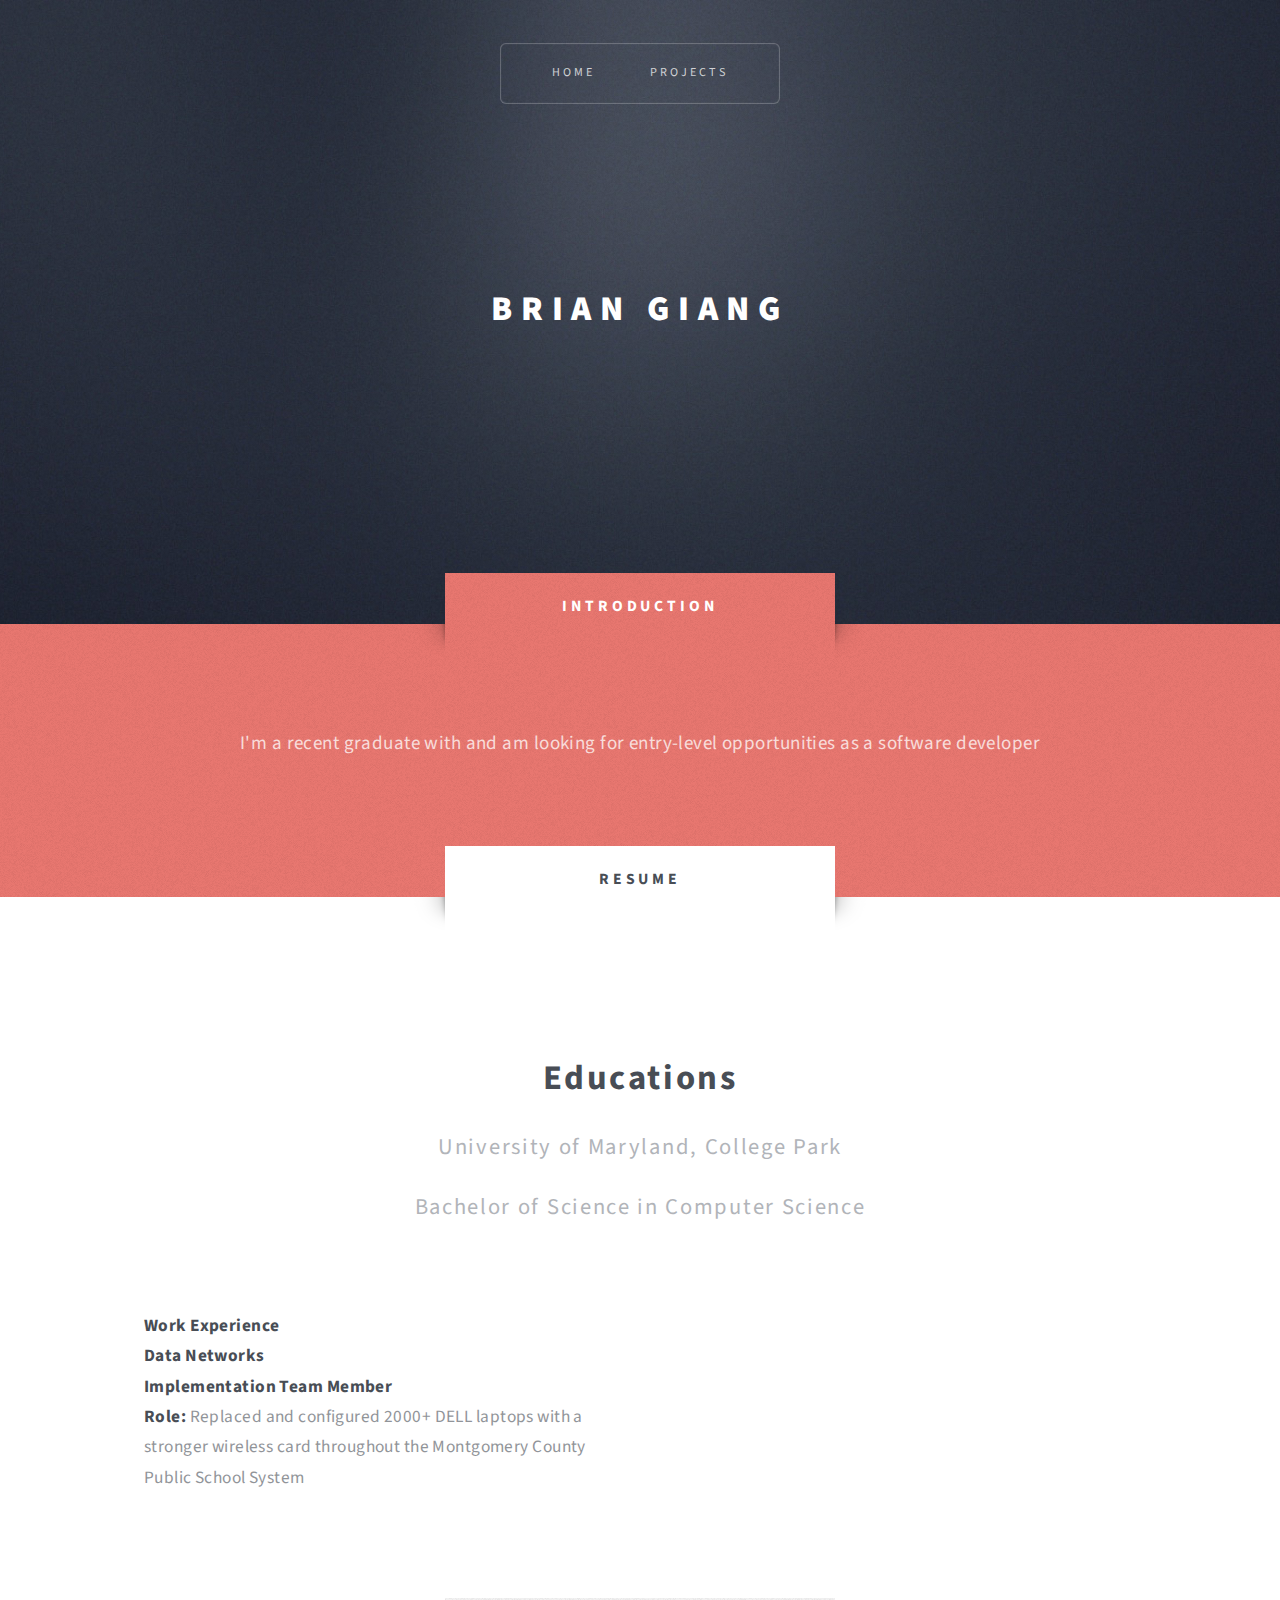
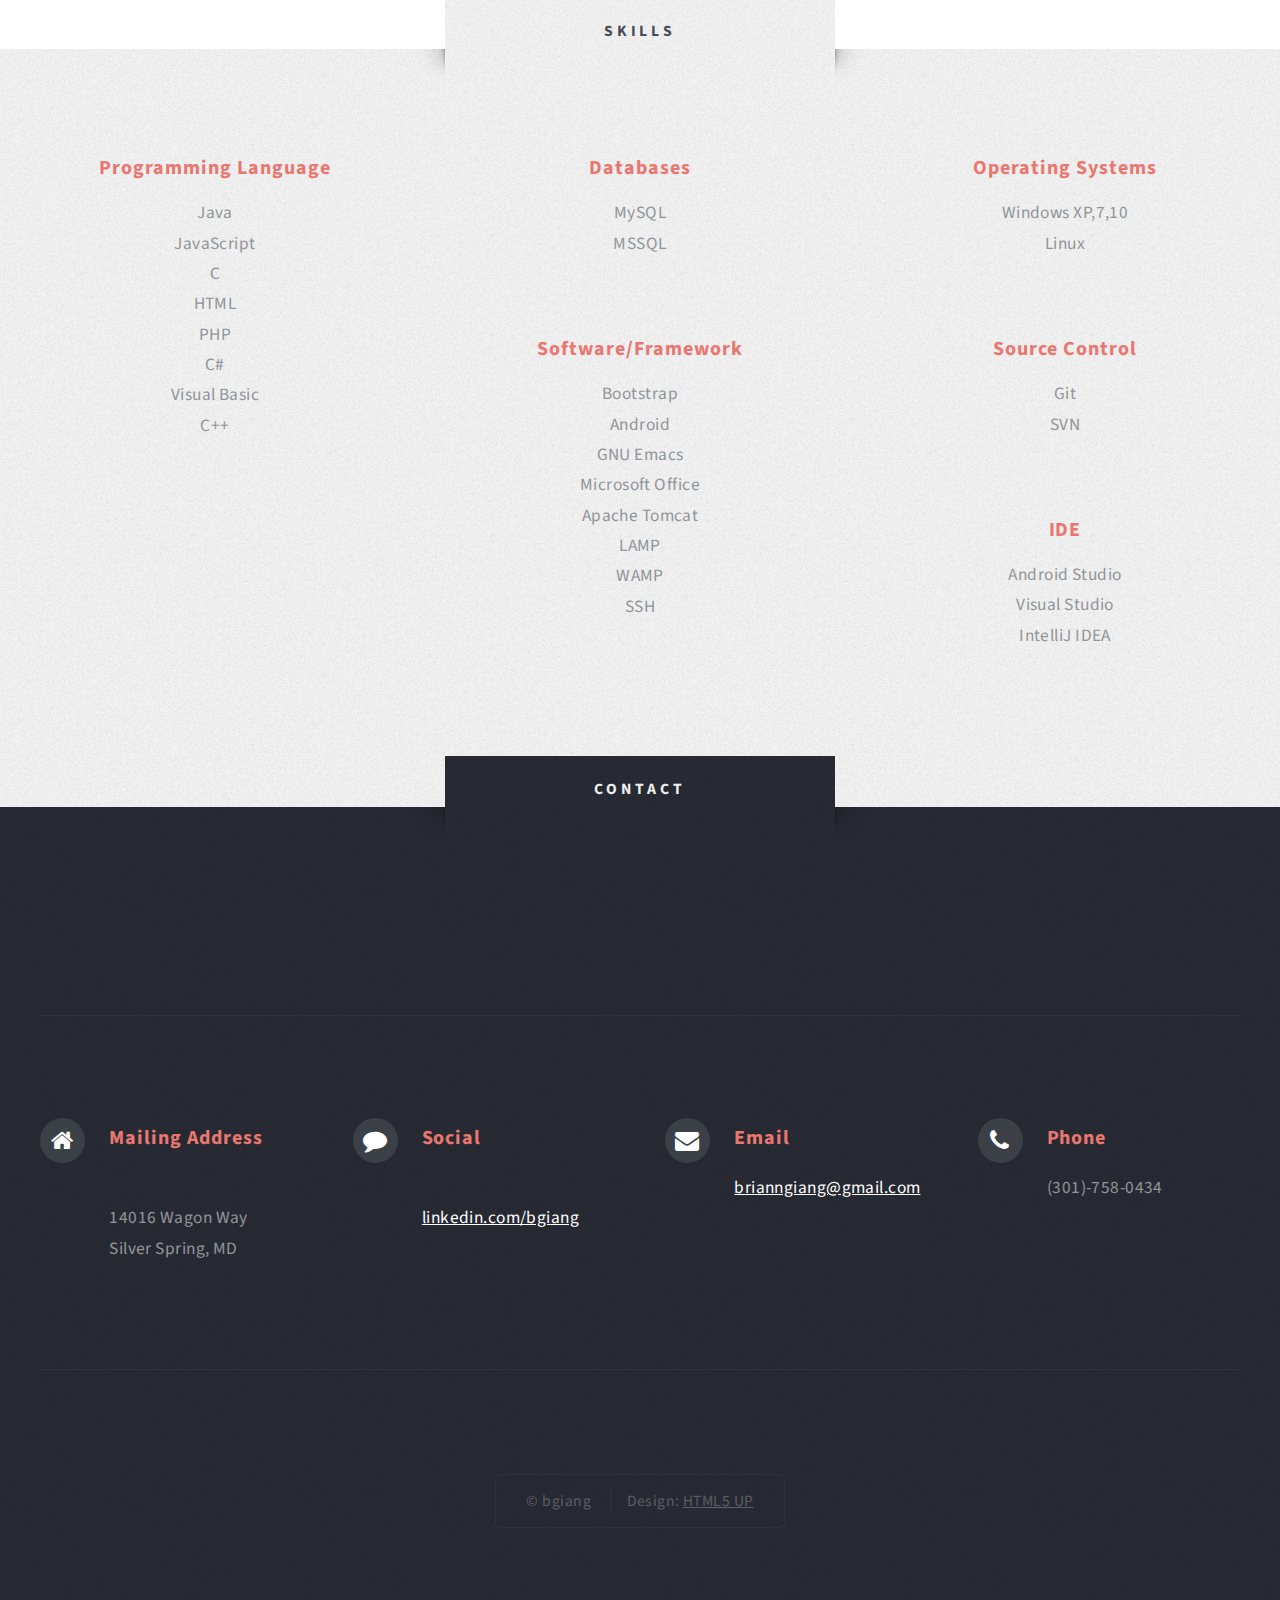
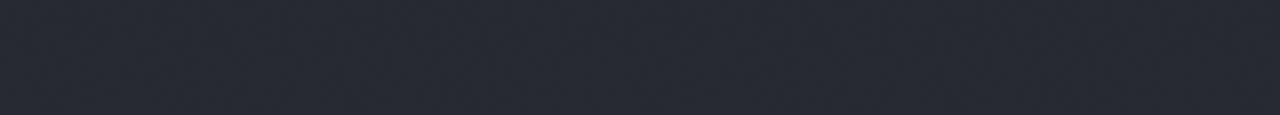
<file: index.html>
<!DOCTYPE HTML>
<html>

<head>

    <title>Brian Giang</title>
    <meta charset="utf-8" />
    <meta name="viewport" content="width=device-width, initial-scale=1" />
    <!--[if lte IE 8]><script src="assets/js/ie/html5shiv.js"></script><![endif]-->
    <link rel="stylesheet" href="assets/css/main.css" />
    <!--[if lte IE 8]><link rel="stylesheet" href="assets/css/ie8.css" /><![endif]-->

  
    <title>Brian Giang</title>

</head>

<body class="homepage">
    <div id="page-wrapper">
        <!-- Header -->
        <div id="header-wrapper" class="wrapper">
            <div id="header">

                <!-- Logo -->
                <div id="logo">
                    <h1><a href="index.html">Brian Giang</a></h1>
                </div>

                <!-- Nav -->
                <nav id="nav">
                    <ul>
                        <li class="current"><a href="index.html">Home</a></li>
                        <li>
                            <a href="#">Projects</a>
                            <ul>
                                <li><a href="#">TA Office System</a>
                                    <ul>
                                        <li><a href="https://github.com/bgiang/TAOffice">Repo</a></li>
                                        <li><a href="http://www.screencast.com/t/ZpV33Qxm7b">Demo Video</a></li>
                                    </ul>
                                </li>
                                <li><a href="https://github.com/bgiang/PuzzleJigSaw">PhotoJigSaw</a></li>
                                <li><a href="https://github.com/bgiang/MetroMap">MetroMap</a></li>
                                <li><a href="https://github.com/bgiang/MediaMusicPlayer">MediaPlayer</a></li>

                            </ul>
                        </li>
                    </ul>
                    </li>
                    </ul>
                </nav>

            </div>
        </div>
        <!-- Intro -->
        <div id="intro-wrapper" class="wrapper style1">
            <div class="title">Introduction</div>
            <section id="intro" class="container">

                <p class="style3">I'm a recent graduate with and am looking for entry-level opportunities as a software developer</p>
            </section>
        </div>

        <!-- Main -->
        <div class="wrapper style2">
            <div class="title">Resume</div>
            <div id="main" class="container">


                <!-- Features -->
                <section id="features">
                    <header class="style1">
                        <h2>Educations</h2>
                        <p>University of Maryland, College Park</p>
                        <p>Bachelor of Science in Computer Science</p>
                    </header>
                    <div class="highlights">
                        <div class="row">
                            <div class="6u 12u(mobile)">
                                <section>
                                    <h3>Work Experience</h3>
                                    <p><strong>Data Networks</strong>
                                        <br><strong>Implementation Team Member</strong>
                                        <br><strong>Role:</strong> Replaced and configured 2000+ DELL laptops with a stronger wireless card throughout the Montgomery County Public School System</p>

                                </section>
                            </div>
                            <div class="6u 12u(mobile)">

                            </div>

                        </div>
                    </div>

                </section>


            </div>

        </div>
        <!-- Highlights -->
        <div class="wrapper style3">
            <div class="title">Skills</div>
            <div id="highlights" class="container">
                <div class="row 150%">
                    <div class="4u 12u(mobile)">
                        <section class="highlight">

                            <h3><a href="#">Programming Language</a></h3>
                            <ul>
                                <li>Java</li>
                                <li>JavaScript</li>
                                <li>C</li>
                                <li>HTML</li>
                                <li>PHP</li>
                                <li>C#</li>
                                <li>Visual Basic</li>
                                <li>C++</li>
                            </ul>
                        </section>
                    </div>
                    <div class="4u 12u(mobile)">
                        <section class="highlight">

                            <h3><a href="#">Databases</a></h3>
                            <ul>
                                <li>MySQL</li>
                                <li>MSSQL</li>
                            </ul>

                        </section>
                    </div>
                    <div class="4u 12u(mobile)">
                        <section class="highlight">

                            <h3><a href="#">Operating Systems</a></h3>
                            <ul>
                                <li>Windows XP,7,10</li>
                                <li>Linux</li>
                            </ul>


                        </section>
                    </div>
                    <div class="4u 12u(mobile)">
                        <section class="highlight">

                            <h3><a href="#">Software/Framework</a></h3>
                            <ul>
                                <li>Bootstrap</li>
                                <li>Android</li>
                                <li>GNU Emacs</li>
                                <li>Microsoft Office</li>
                                <li>Apache Tomcat</li>
                                <li>LAMP</li>
                                <li>WAMP</li>
                                <li>SSH</li>
                            </ul>


                        </section>
                    </div>
                    <div class="4u 12u(mobile)">
                        <section class="highlight">

                            <h3><a href="#">Source Control</a></h3>
                            <ul>
                                <li>Git</li>
                                <li>SVN</li>
                            </ul>


                        </section>
                    </div>
                    <div class="4u 12u(mobile)">
                        <section class="highlight">

                            <h3><a href="#">IDE</a></h3>
                            <ul>
                                <li>Android Studio</li>
                                <li>Visual Studio</li>
                                <li>IntelliJ IDEA</li>

                            </ul>


                        </section>
                    </div>

                </div>
            </div>
        </div>
        <!-- Footer -->
        <div id="footer-wrapper" class="wrapper">
            <div class="title">Contact</div>
            <div id="footer" class="container">

                <hr />
                <div class="row 150%">

                    <div class="12u 12u(mobile)">

                        <!-- Contact -->
                        <section class="feature-list small">
                            <div class="row">
                                <div class="3u 12u(mobile)">
                                    <section>
                                        <h3 class="icon fa-home">Mailing Address</h3>
                                        <p>

                                            <br /> 14016 Wagon Way
                                            <br /> Silver Spring, MD
                                        </p>
                                    </section>
                                </div>
                                <div class="3u 12u(mobile)">
                                    <section>
                                        <h3 class="icon fa-comment">Social</h3>
                                        <p>

                                            <br />
                                            <a href="https://www.linkedin.com/in/brian-giang-1b00aa91">linkedin.com/bgiang</a>
                                            <br />

                                        </p>
                                    </section>
                                </div>

                                <div class="3u 12u(mobile)">
                                    <section>
                                        <h3 class="icon fa-envelope">Email</h3>
                                        <p>
                                            <a href="#">brianngiang@gmail.com</a>
                                        </p>
                                    </section>
                                </div>
                                <div class="3u 12u(mobile)">
                                    <section>
                                        <h3 class="icon fa-phone">Phone</h3>
                                        <p>
                                            (301)-758-0434
                                        </p>
                                    </section>
                                </div>
                            </div>
                        </section>

                    </div>
                </div>
                <hr />
            </div>
            <div id="copyright">
                <ul>
                    <li>&copy; bgiang</li>
                    <li>Design: <a href="http://html5up.net">HTML5 UP</a></li>
                </ul>
            </div>
        </div>
    </div>
    <script src="assets/js/jquery.min.js"></script>
    <script src="assets/js/jquery.dropotron.min.js"></script>
    <script src="assets/js/skel.min.js"></script>
    <script src="assets/js/skel-viewport.min.js"></script>
    <script src="assets/js/util.js"></script>
    <!--[if lte IE 8]><script src="assets/js/ie/respond.min.js"></script><![endif]-->
    <script src="assets/js/main.js"></script>
</body>

</html>
</file>
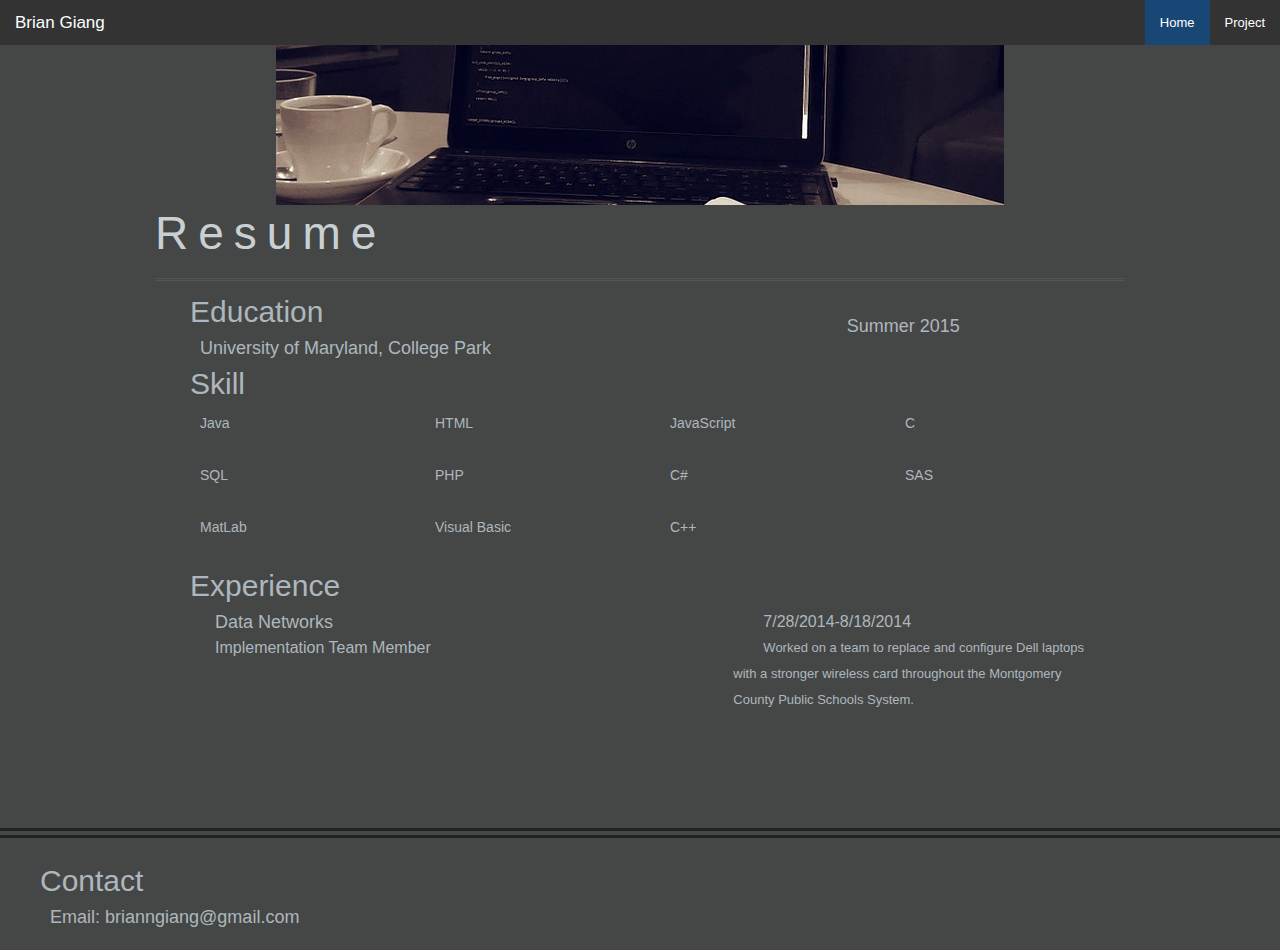
<file: index2.html>
<!DOCTYPE html PUBLIC "-//W3C//DTD HTML 4.01 Transitional//EN" "http://www.w3.org/TR/html4/loose.dtd">
<html>

<head>
    <meta http-equiv="Content-Type" content="text/html; charset=ISO-8859-1">
    <link rel="stylesheet" href="css/foundation.css">
    <link rel="stylesheet" href="css/normalize.css">
    <!-- This is how you would link your custom stylesheet -->
    <script src="js/vendor/modernizr.js"></script>
    <link rel="stylesheet" href="css/portfolio.css">

    <title>Insert title here</title>
</head>

<body>

    <nav class="top-bar" data-topbar role="navigation">
        <ul class="title-area">
            <li class="name">
                <h1><a href="#">Brian Giang</a></h1>
            </li>

        </ul>
        <section class="top-bar-section">
            <ul class="right">
                <li class="active"><a href="#">Home</a></li>
                <li><a href="port.html">Project</a></li>
            </ul>

        </section>
    </nav>
    <div id="header">
        <img src="img/BannerHeader.png" class="header">
    </div>
    <div id="content">

        <div class="row">
            <div class="large-12 columns">
                <h2>Resume</h2>
            </div>
        </div>

        <div class="row">
            <div class="large-12 columns">
                <div class="large-8 columns">
                    <h3>Education</h3>
                    <h4>University of Maryland, College Park</h4>
                </div>
                <div class="large-4 columns">
                    <br>
                    <h4>Summer 2015</h4>
                </div>
                <div class="large-12 columns">
                    <h3>Skill</h3>
                    <ul id="skill" class="small-block-grid-4">
                        <li>Java</li>
                        <li>HTML</li>
                        <li>JavaScript</li>
                        <li>C</li>
                        <li>SQL</li>
                        <li>PHP</li>
                        <li>C#</li>
                        <li>SAS</li>
                        <li>MatLab</li>
                        <li>Visual Basic</li>
                        <li>C++</li>

                    </ul>
                </div>
                <div class="large-12 columns">
                    <h3>Experience</h3>
                    <div class="large-7 columns">
                        <h4>Data Networks</h4>
                        <h5>Implementation Team Member</h5>
                    </div>
                    <div class="large-5 columns">
                        <h5>7/28/2014-8/18/2014</h5>
                        <p>Worked on a team to replace and configure Dell laptops with a
stronger wireless card throughout the Montgomery County Public
Schools System.</p>
                    </div>
                </div>
            </div>
        </div>
        

        <div id="footer">

            <h3>
            Contact
            </h3>
            <h4>Email: brianngiang@gmail.com</h4>

        </div>
    </div>
    <script src="js/vendor/jquery.js"></script>
    <script src="js/foundation.min.js"></script>
    <script src="js/index.js"></script>
    <script>
        $(document).foundation();
    </script>
</body>

</html>
</file>
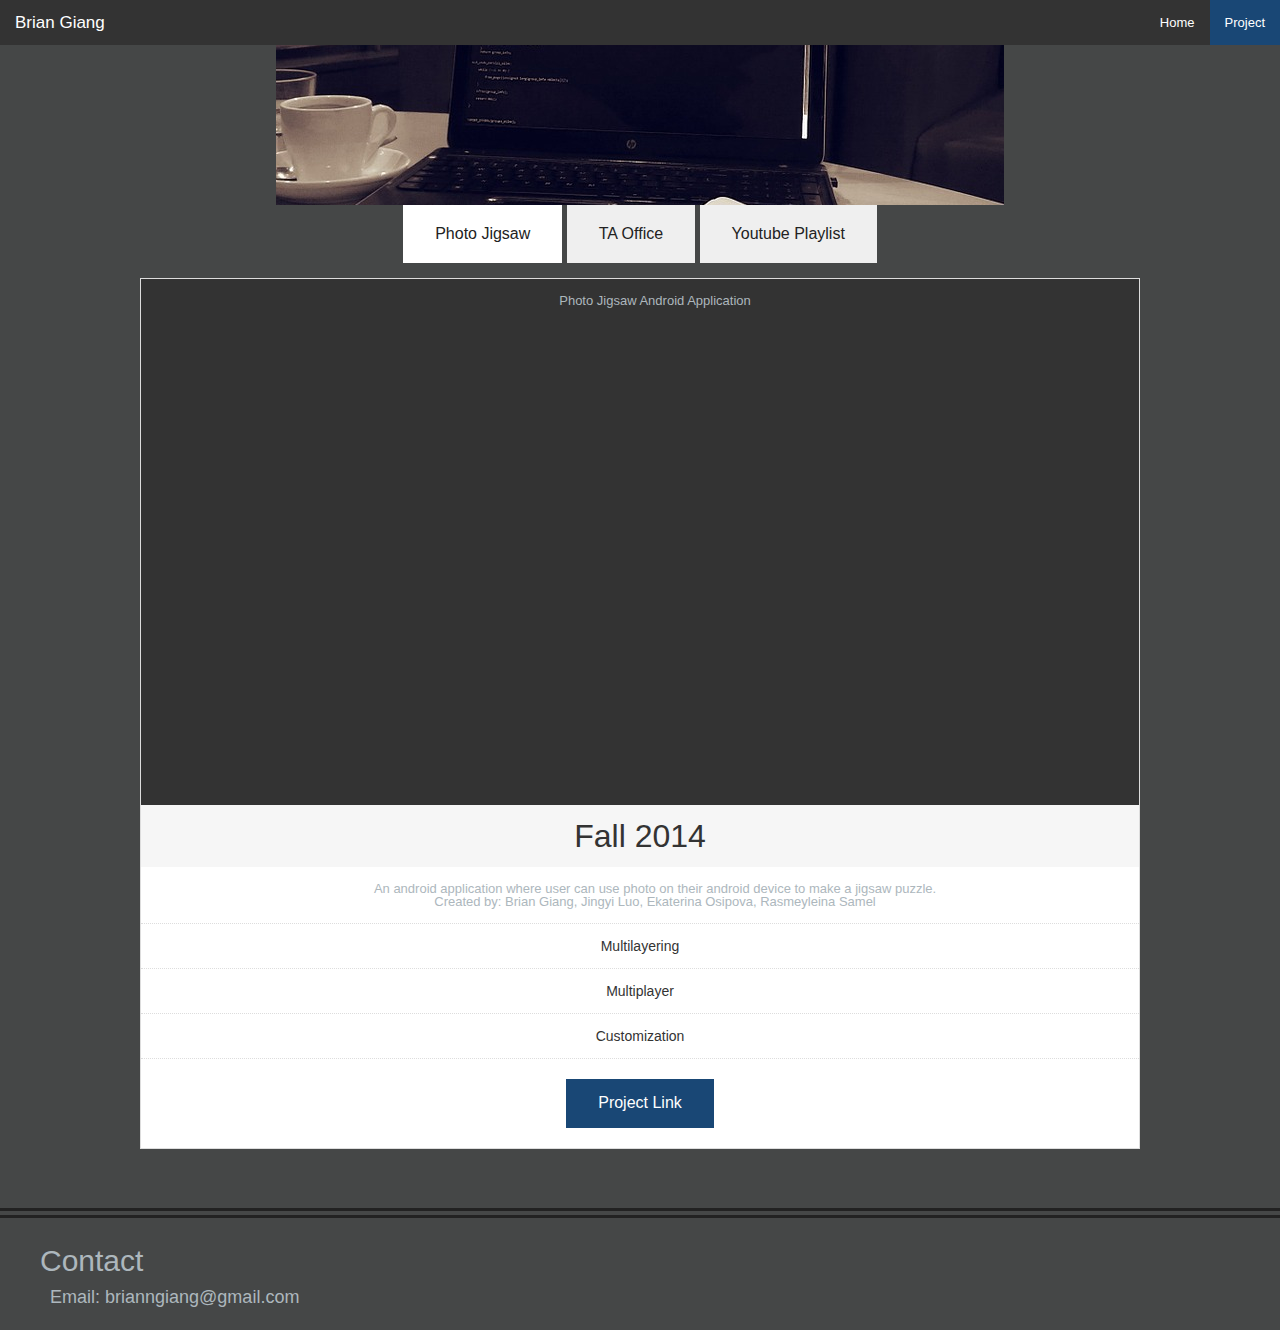
<file: port.html>
<!DOCTYPE html>
<html lang="en">

<head>
    <!-- Required meta tags always come first -->
    <meta charset="utf-8">
    <link rel="stylesheet" href="css/foundation.css">
    <link rel="stylesheet" href="css/normalize.css">
    <!-- This is how you would link your custom stylesheet -->
    <link rel="stylesheet" href="css/portfolio.css">
    <script src="js/vendor/modernizr.js"></script>
    <title>Project Showcase</title>
</head>

<body>
    <nav class="top-bar" data-topbar role="navigation">
        <ul class="title-area">
            <li class="name">
                <h1><a href="#">Brian Giang</a></h1>
            </li>

        </ul>
        <section class="top-bar-section">
            <ul class="right">
                <li><a href="index.html">Home</a></li>
                <li class="active"><a href="port.html">Project</a></li>
            </ul>

        </section>
    </nav>
    <div id="header">
        <img src="img/BannerHeader.png" class="header">
    </div>
    
    <div id="content">
        <ul class="tabs" data-tab>
            <li class="tab-title active"><a href="#project1">Photo Jigsaw</a></li>
            <li class="tab-title"><a href="#project2">TA Office</a></li>
            <li class="tab-title"><a href="#project3">Youtube Playlist</a></li>
        </ul>

        <div class="tabs-content">
            <div class="content active" id="project1">
                <div class="row">
                    <ul class="pricing-table">
                        <li class="title">
                            <p>Photo Jigsaw Android Application</p>
                            <iframe width="720" height="480" src="//www.youtube.com/embed/W767DMvigHk" frameborder="0" allowfullscreen></iframe>
                        </li>
                        <li class="price">Fall 2014</li>
                        <li class="description">
                            <p>An android application where user can use photo on their android device to make a jigsaw puzzle.</p>
                            <p>
                                Created by: Brian Giang, Jingyi Luo, Ekaterina Osipova, Rasmeyleina Samel
                            </p>
                        </li>
                        <li class="bullet-item">
                            Multilayering
                        </li>
                        <li class="bullet-item">
                            Multiplayer
                        </li>
                        <li class="bullet-item">
                            Customization
                        </li>
                        <li class="cta-button"><a class="button" href="https://github.com/bgiang/PuzzleJigSaw">Project Link</a></li>
                    </ul>
                </div>
            </div>
            <div class="content" id="project2">
                <div class="row">

                    <ul class="pricing-table">
                        <li class="title">
                            <p>TA Office Hour Web Application</p>
                            <!-- copy and paste. Modify height and width if desired. -->
                            <object id="scPlayer" width="720" height="707" type="application/x-shockwave-flash" data="http://content.screencast.com/users/bgiang125/folders/Default/media/58839298-d299-440d-843d-867959c44146/bootstrap.swf">
                                <param name="movie" value="http://content.screencast.com/users/bgiang125/folders/Default/media/58839298-d299-440d-843d-867959c44146/bootstrap.swf" />
                                <param name="quality" value="high" />
                                <param name="bgcolor" value="#FFFFFF" />
                                <param name="flashVars" value="thumb=http://content.screencast.com/users/bgiang125/folders/Default/media/58839298-d299-440d-843d-867959c44146/FirstFrame.jpg&containerwidth=944&containerheight=927&content=http://content.screencast.com/users/bgiang125/folders/Default/media/58839298-d299-440d-843d-867959c44146/TAOfficeDemoSystem.swf&blurover=false" />
                                <param name="allowFullScreen" value="true" />
                                <param name="scale" value="showall" />
                                <param name="allowScriptAccess" value="always" />
                                <param name="base" value="http://content.screencast.com/users/bgiang125/folders/Default/media/58839298-d299-440d-843d-867959c44146/" /> Unable to display content. Adobe Flash is required.
                            </object>
                        </li>
                        <li class="price">Summer 2015</li>
                        <li class="description">
                            <p>A simple web application that allow student and teaching assistant to communicate with each other through a message board and keeping track of TA office hours
                            </p>
                            <p>
                                Created by: Brian Giang, Luping Zhou,Yali Li
                            </p>
                        </li>
                        <li class="bullet-item">
                            Registration
                        </li>
                        <li class="bullet-item">
                            TA Scheduling
                        </li>
                        <li class="bullet-item">
                            Message Board
                        </li>
                        <li class="bullet-item">
                            TA Search
                        </li>
                        <li class="cta-button"><a class="button" href="https://github.com/bgiang/TAOffice">Project Link</a></li>
                    </ul>
                </div>
            </div>
            <div class="content" id="project3">
                <div class="row">
                    <ul class="pricing-table">
                        <li class="title">
                            Youtube Playlist
                        </li>
                        <li class="price">
                            Summer 2015
                        </li>
                        <li class="description">
                            A simple youtube playlist where user can add youtube link ad remove link to create their own playlist without logging in. It use the Youtube API to fetch video information in order to create the playlist.</li>
                        <li class="cta-button"><a class="button" href="youtube.html">Project Link</a></li>
                    </ul>
                </div>
            </div>

        </div>

        <div id="footer">

            <h3>
            Contact
            </h3>
            <h4>Email: brianngiang@gmail.com</h4>

        </div>
    </div>

    <script src="js/vendor/jquery.js"></script>
    <script src="js/foundation.min.js"></script>
    <script src="js/index.js"></script>
    <script>
        $(document).foundation();
    </script>
</body>

</html>
</file>
<file: assets/css/ie8.css>
/*
	Escape Velocity by HTML5 UP
	html5up.net | @n33co
	Free for personal and commercial use under the CCA 3.0 license (html5up.net/license)
*/

/* Basic */

	form input[type="text"],
	form input[type="email"],
	form input[type="password"],
	form select,
	form textarea {
		position: relative;
		-ms-behavior: url("assets/js/ie/PIE.htc");
	}

	input[type="button"],
	input[type="submit"],
	input[type="reset"] {
		position: relative;
		-ms-behavior: url("assets/js/ie/PIE.htc");
	}

	.button,
	#intro > .style2,
	#copyright ul,
	#nav > ul,
	.dropotron {
		position: relative;
		-ms-behavior: url("assets/js/ie/PIE.htc");
	}

/* Section/Article */

	section > .last-child,
	article > .last-child,
	section.last-child,
	article.last-child {
		margin-bottom: 0;
	}

/* Wrappers */

	.wrapper .title:before, .wrapper .title:after {
		display: none;
	}

	#header-wrapper {
		-ms-behavior: url("assets/js/ie/backgroundsize.min.htc");
	}

/* Copyright */

	#copyright {
		margin: 0;
	}
</file>
<file: css/portfolio.css>
ul.tabs {
    text-align: center;
}

ul.tabs li {
    float: none !important;
    display: inline-block;
}

.fullWidth {
    width: 100%;
    margin-left: auto;
    margin-right: auto;
    max-width: initial;
}

img.header {
    display: block;
    margin-left: auto;
    margin-right: auto;
}

#skill{
     color: #adb7bd;
    font-family: 'Helvetica', Arial, sans-serif;
    font-size: 14px;
    line-height: 32px;
    text-indent: 20px;
    margin: 0;
}

#header {
    background-color: #454747;
}

#content{
      background-color: #454747;

}

body {
    height: auto;
}

h2 {
    color: #c9d0d4;
    font-family: 'Helvetica', sans-serif;
    font-size: 46px;
    font-weight: 100;
    line-height: 50px;
    letter-spacing: 10px;
    padding: 0 0 20px;
    border-bottom: double #555;
}

h3 {
    color: #adb7bd;
    font-family: 'Helvetica', Arial, sans-serif;
    font-size: 30px;
    line-height: 26px;
    text-indent: 10px;
    padding: 10px;
    margin: 0;
}

h4 {
    color: #adb7bd;
    font-family: 'Helvetica', Arial, sans-serif;
    font-size: 18px;
    line-height: 26px;
    text-indent: 30px;
    margin: 0;
}

h5 {
    color: #adb7bd;
    font-family: 'Lucida Sans', Arial, sans-serif;
    font-size: 16px;
    line-height: 26px;
    text-indent: 30px;
    margin: 0;
}


p {
    color: #adb7bd;
    font-family: 'Lucida Sans', Arial, sans-serif;
    font-size: 13px;
    line-height: 26px;
    text-indent: 30px;
    margin: 0;
}

#footer {
    border-top: double;
    border-width: 10px;
    
    
    padding: 20px;
}
</file>
<file: assets/css/main.css>
@import url("http://fonts.googleapis.com/css?family=Source+Sans+Pro:400,400italic,700,900");
@import url("font-awesome.min.css");

/*
	Escape Velocity by HTML5 UP
	html5up.net | @n33co
	Free for personal and commercial use under the CCA 3.0 license (html5up.net/license)
*/

/* Reset */

	html, body, div, span, applet, object, iframe, h1, h2, h3, h4, h5, h6, p, blockquote, pre, a, abbr, acronym, address, big, cite, code, del, dfn, em, img, ins, kbd, q, s, samp, small, strike, strong, sub, sup, tt, var, b, u, i, center, dl, dt, dd, ol, ul, li, fieldset, form, label, legend, table, caption, tbody, tfoot, thead, tr, th, td, article, aside, canvas, details, embed, figure, figcaption, footer, header, hgroup, menu, nav, output, ruby, section, summary, time, mark, audio, video {
		margin: 0;
		padding: 0;
		border: 0;
		font-size: 100%;
		font: inherit;
		vertical-align: baseline;
	}

	article, aside, details, figcaption, figure, footer, header, hgroup, menu, nav, section {
		display: block;
	}

	body {
		line-height: 1;
	}

	ol, ul {
		list-style: none;
	}

	blockquote, q {
		quotes: none;
	}

	blockquote:before, blockquote:after, q:before, q:after {
		content: '';
		content: none;
	}

	table {
		border-collapse: collapse;
		border-spacing: 0;
	}

	body {
		-webkit-text-size-adjust: none;
	}

/* Box Model */

	*, *:before, *:after {
		-moz-box-sizing: border-box;
		-webkit-box-sizing: border-box;
		box-sizing: border-box;
	}

/* Containers */

	.container {
		margin-left: auto;
		margin-right: auto;
	}

	.container.\31 25\25 {
		width: 100%;
		max-width: 1200px;
		min-width: 960px;
	}

	.container.\37 5\25 {
		width: 720px;
	}

	.container.\35 0\25 {
		width: 480px;
	}

	.container.\32 5\25 {
		width: 240px;
	}

	.container {
		width: 960px;
	}

	@media screen and (min-width: 737px) {

		.container.\31 25\25 {
			width: 100%;
			max-width: 1500px;
			min-width: 1200px;
		}

		.container.\37 5\25 {
			width: 900px;
		}

		.container.\35 0\25 {
			width: 600px;
		}

		.container.\32 5\25 {
			width: 300px;
		}

		.container {
			width: 1200px;
		}

	}

	@media screen and (min-width: 737px) and (max-width: 1200px) {

		.container.\31 25\25 {
			width: 100%;
			max-width: 1250px;
			min-width: 1000px;
		}

		.container.\37 5\25 {
			width: 750px;
		}

		.container.\35 0\25 {
			width: 500px;
		}

		.container.\32 5\25 {
			width: 250px;
		}

		.container {
			width: 1000px;
		}

	}

	@media screen and (max-width: 736px) {

		.container.\31 25\25 {
			width: 100%;
			max-width: 125%;
			min-width: 100%;
		}

		.container.\37 5\25 {
			width: 75%;
		}

		.container.\35 0\25 {
			width: 50%;
		}

		.container.\32 5\25 {
			width: 25%;
		}

		.container {
			width: 100% !important;
		}

	}

/* Grid */

	.row {
		border-bottom: solid 1px transparent;
		-moz-box-sizing: border-box;
		-webkit-box-sizing: border-box;
		box-sizing: border-box;
	}

	.row > * {
		float: left;
		-moz-box-sizing: border-box;
		-webkit-box-sizing: border-box;
		box-sizing: border-box;
	}

	.row:after, .row:before {
		content: '';
		display: block;
		clear: both;
		height: 0;
	}

	.row.uniform > * > :first-child {
		margin-top: 0;
	}

	.row.uniform > * > :last-child {
		margin-bottom: 0;
	}

	.row.\30 \25 > * {
		padding: 0 0 0 0px;
	}

	.row.\30 \25 {
		margin: 0 0 -1px 0px;
	}

	.row.uniform.\30 \25 > * {
		padding: 0px 0 0 0px;
	}

	.row.uniform.\30 \25 {
		margin: 0px 0 -1px 0px;
	}

	.row > * {
		padding: 0 0 0 40px;
	}

	.row {
		margin: 0 0 -1px -40px;
	}

	.row.uniform > * {
		padding: 40px 0 0 40px;
	}

	.row.uniform {
		margin: -40px 0 -1px -40px;
	}

	.row.\32 00\25 > * {
		padding: 0 0 0 80px;
	}

	.row.\32 00\25 {
		margin: 0 0 -1px -80px;
	}

	.row.uniform.\32 00\25 > * {
		padding: 80px 0 0 80px;
	}

	.row.uniform.\32 00\25 {
		margin: -80px 0 -1px -80px;
	}

	.row.\31 50\25 > * {
		padding: 0 0 0 60px;
	}

	.row.\31 50\25 {
		margin: 0 0 -1px -60px;
	}

	.row.uniform.\31 50\25 > * {
		padding: 60px 0 0 60px;
	}

	.row.uniform.\31 50\25 {
		margin: -60px 0 -1px -60px;
	}

	.row.\35 0\25 > * {
		padding: 0 0 0 20px;
	}

	.row.\35 0\25 {
		margin: 0 0 -1px -20px;
	}

	.row.uniform.\35 0\25 > * {
		padding: 20px 0 0 20px;
	}

	.row.uniform.\35 0\25 {
		margin: -20px 0 -1px -20px;
	}

	.row.\32 5\25 > * {
		padding: 0 0 0 10px;
	}

	.row.\32 5\25 {
		margin: 0 0 -1px -10px;
	}

	.row.uniform.\32 5\25 > * {
		padding: 10px 0 0 10px;
	}

	.row.uniform.\32 5\25 {
		margin: -10px 0 -1px -10px;
	}

	.\31 2u, .\31 2u\24 {
		width: 100%;
		clear: none;
		margin-left: 0;
	}

	.\31 1u, .\31 1u\24 {
		width: 91.6666666667%;
		clear: none;
		margin-left: 0;
	}

	.\31 0u, .\31 0u\24 {
		width: 83.3333333333%;
		clear: none;
		margin-left: 0;
	}

	.\39 u, .\39 u\24 {
		width: 75%;
		clear: none;
		margin-left: 0;
	}

	.\38 u, .\38 u\24 {
		width: 66.6666666667%;
		clear: none;
		margin-left: 0;
	}

	.\37 u, .\37 u\24 {
		width: 58.3333333333%;
		clear: none;
		margin-left: 0;
	}

	.\36 u, .\36 u\24 {
		width: 50%;
		clear: none;
		margin-left: 0;
	}

	.\35 u, .\35 u\24 {
		width: 41.6666666667%;
		clear: none;
		margin-left: 0;
	}

	.\34 u, .\34 u\24 {
		width: 33.3333333333%;
		clear: none;
		margin-left: 0;
	}

	.\33 u, .\33 u\24 {
		width: 25%;
		clear: none;
		margin-left: 0;
	}

	.\32 u, .\32 u\24 {
		width: 16.6666666667%;
		clear: none;
		margin-left: 0;
	}

	.\31 u, .\31 u\24 {
		width: 8.3333333333%;
		clear: none;
		margin-left: 0;
	}

	.\31 2u\24 + *,
	.\31 1u\24 + *,
	.\31 0u\24 + *,
	.\39 u\24 + *,
	.\38 u\24 + *,
	.\37 u\24 + *,
	.\36 u\24 + *,
	.\35 u\24 + *,
	.\34 u\24 + *,
	.\33 u\24 + *,
	.\32 u\24 + *,
	.\31 u\24 + * {
		clear: left;
	}

	.\-11u {
		margin-left: 91.66667%;
	}

	.\-10u {
		margin-left: 83.33333%;
	}

	.\-9u {
		margin-left: 75%;
	}

	.\-8u {
		margin-left: 66.66667%;
	}

	.\-7u {
		margin-left: 58.33333%;
	}

	.\-6u {
		margin-left: 50%;
	}

	.\-5u {
		margin-left: 41.66667%;
	}

	.\-4u {
		margin-left: 33.33333%;
	}

	.\-3u {
		margin-left: 25%;
	}

	.\-2u {
		margin-left: 16.66667%;
	}

	.\-1u {
		margin-left: 8.33333%;
	}

	@media screen and (min-width: 737px) {

		.row > * {
			padding: 50px 0 0 50px;
		}

		.row {
			margin: -50px 0 -1px -50px;
		}

		.row.uniform > * {
			padding: 50px 0 0 50px;
		}

		.row.uniform {
			margin: -50px 0 -1px -50px;
		}

		.row.\32 00\25 > * {
			padding: 100px 0 0 100px;
		}

		.row.\32 00\25 {
			margin: -100px 0 -1px -100px;
		}

		.row.uniform.\32 00\25 > * {
			padding: 100px 0 0 100px;
		}

		.row.uniform.\32 00\25 {
			margin: -100px 0 -1px -100px;
		}

		.row.\31 50\25 > * {
			padding: 75px 0 0 75px;
		}

		.row.\31 50\25 {
			margin: -75px 0 -1px -75px;
		}

		.row.uniform.\31 50\25 > * {
			padding: 75px 0 0 75px;
		}

		.row.uniform.\31 50\25 {
			margin: -75px 0 -1px -75px;
		}

		.row.\35 0\25 > * {
			padding: 25px 0 0 25px;
		}

		.row.\35 0\25 {
			margin: -25px 0 -1px -25px;
		}

		.row.uniform.\35 0\25 > * {
			padding: 25px 0 0 25px;
		}

		.row.uniform.\35 0\25 {
			margin: -25px 0 -1px -25px;
		}

		.row.\32 5\25 > * {
			padding: 12.5px 0 0 12.5px;
		}

		.row.\32 5\25 {
			margin: -12.5px 0 -1px -12.5px;
		}

		.row.uniform.\32 5\25 > * {
			padding: 12.5px 0 0 12.5px;
		}

		.row.uniform.\32 5\25 {
			margin: -12.5px 0 -1px -12.5px;
		}

		.\31 2u\28desktop\29, .\31 2u\24\28desktop\29 {
			width: 100%;
			clear: none;
			margin-left: 0;
		}

		.\31 1u\28desktop\29, .\31 1u\24\28desktop\29 {
			width: 91.6666666667%;
			clear: none;
			margin-left: 0;
		}

		.\31 0u\28desktop\29, .\31 0u\24\28desktop\29 {
			width: 83.3333333333%;
			clear: none;
			margin-left: 0;
		}

		.\39 u\28desktop\29, .\39 u\24\28desktop\29 {
			width: 75%;
			clear: none;
			margin-left: 0;
		}

		.\38 u\28desktop\29, .\38 u\24\28desktop\29 {
			width: 66.6666666667%;
			clear: none;
			margin-left: 0;
		}

		.\37 u\28desktop\29, .\37 u\24\28desktop\29 {
			width: 58.3333333333%;
			clear: none;
			margin-left: 0;
		}

		.\36 u\28desktop\29, .\36 u\24\28desktop\29 {
			width: 50%;
			clear: none;
			margin-left: 0;
		}

		.\35 u\28desktop\29, .\35 u\24\28desktop\29 {
			width: 41.6666666667%;
			clear: none;
			margin-left: 0;
		}

		.\34 u\28desktop\29, .\34 u\24\28desktop\29 {
			width: 33.3333333333%;
			clear: none;
			margin-left: 0;
		}

		.\33 u\28desktop\29, .\33 u\24\28desktop\29 {
			width: 25%;
			clear: none;
			margin-left: 0;
		}

		.\32 u\28desktop\29, .\32 u\24\28desktop\29 {
			width: 16.6666666667%;
			clear: none;
			margin-left: 0;
		}

		.\31 u\28desktop\29, .\31 u\24\28desktop\29 {
			width: 8.3333333333%;
			clear: none;
			margin-left: 0;
		}

		.\31 2u\24\28desktop\29 + *,
		.\31 1u\24\28desktop\29 + *,
		.\31 0u\24\28desktop\29 + *,
		.\39 u\24\28desktop\29 + *,
		.\38 u\24\28desktop\29 + *,
		.\37 u\24\28desktop\29 + *,
		.\36 u\24\28desktop\29 + *,
		.\35 u\24\28desktop\29 + *,
		.\34 u\24\28desktop\29 + *,
		.\33 u\24\28desktop\29 + *,
		.\32 u\24\28desktop\29 + *,
		.\31 u\24\28desktop\29 + * {
			clear: left;
		}

		.\-11u\28desktop\29 {
			margin-left: 91.66667%;
		}

		.\-10u\28desktop\29 {
			margin-left: 83.33333%;
		}

		.\-9u\28desktop\29 {
			margin-left: 75%;
		}

		.\-8u\28desktop\29 {
			margin-left: 66.66667%;
		}

		.\-7u\28desktop\29 {
			margin-left: 58.33333%;
		}

		.\-6u\28desktop\29 {
			margin-left: 50%;
		}

		.\-5u\28desktop\29 {
			margin-left: 41.66667%;
		}

		.\-4u\28desktop\29 {
			margin-left: 33.33333%;
		}

		.\-3u\28desktop\29 {
			margin-left: 25%;
		}

		.\-2u\28desktop\29 {
			margin-left: 16.66667%;
		}

		.\-1u\28desktop\29 {
			margin-left: 8.33333%;
		}

	}

	@media screen and (min-width: 737px) and (max-width: 1200px) {

		.row > * {
			padding: 35px 0 0 35px;
		}

		.row {
			margin: -35px 0 -1px -35px;
		}

		.row.uniform > * {
			padding: 35px 0 0 35px;
		}

		.row.uniform {
			margin: -35px 0 -1px -35px;
		}

		.row.\32 00\25 > * {
			padding: 70px 0 0 70px;
		}

		.row.\32 00\25 {
			margin: -70px 0 -1px -70px;
		}

		.row.uniform.\32 00\25 > * {
			padding: 70px 0 0 70px;
		}

		.row.uniform.\32 00\25 {
			margin: -70px 0 -1px -70px;
		}

		.row.\31 50\25 > * {
			padding: 52.5px 0 0 52.5px;
		}

		.row.\31 50\25 {
			margin: -52.5px 0 -1px -52.5px;
		}

		.row.uniform.\31 50\25 > * {
			padding: 52.5px 0 0 52.5px;
		}

		.row.uniform.\31 50\25 {
			margin: -52.5px 0 -1px -52.5px;
		}

		.row.\35 0\25 > * {
			padding: 17.5px 0 0 17.5px;
		}

		.row.\35 0\25 {
			margin: -17.5px 0 -1px -17.5px;
		}

		.row.uniform.\35 0\25 > * {
			padding: 17.5px 0 0 17.5px;
		}

		.row.uniform.\35 0\25 {
			margin: -17.5px 0 -1px -17.5px;
		}

		.row.\32 5\25 > * {
			padding: 8.75px 0 0 8.75px;
		}

		.row.\32 5\25 {
			margin: -8.75px 0 -1px -8.75px;
		}

		.row.uniform.\32 5\25 > * {
			padding: 8.75px 0 0 8.75px;
		}

		.row.uniform.\32 5\25 {
			margin: -8.75px 0 -1px -8.75px;
		}

		.\31 2u\28tablet\29, .\31 2u\24\28tablet\29 {
			width: 100%;
			clear: none;
			margin-left: 0;
		}

		.\31 1u\28tablet\29, .\31 1u\24\28tablet\29 {
			width: 91.6666666667%;
			clear: none;
			margin-left: 0;
		}

		.\31 0u\28tablet\29, .\31 0u\24\28tablet\29 {
			width: 83.3333333333%;
			clear: none;
			margin-left: 0;
		}

		.\39 u\28tablet\29, .\39 u\24\28tablet\29 {
			width: 75%;
			clear: none;
			margin-left: 0;
		}

		.\38 u\28tablet\29, .\38 u\24\28tablet\29 {
			width: 66.6666666667%;
			clear: none;
			margin-left: 0;
		}

		.\37 u\28tablet\29, .\37 u\24\28tablet\29 {
			width: 58.3333333333%;
			clear: none;
			margin-left: 0;
		}

		.\36 u\28tablet\29, .\36 u\24\28tablet\29 {
			width: 50%;
			clear: none;
			margin-left: 0;
		}

		.\35 u\28tablet\29, .\35 u\24\28tablet\29 {
			width: 41.6666666667%;
			clear: none;
			margin-left: 0;
		}

		.\34 u\28tablet\29, .\34 u\24\28tablet\29 {
			width: 33.3333333333%;
			clear: none;
			margin-left: 0;
		}

		.\33 u\28tablet\29, .\33 u\24\28tablet\29 {
			width: 25%;
			clear: none;
			margin-left: 0;
		}

		.\32 u\28tablet\29, .\32 u\24\28tablet\29 {
			width: 16.6666666667%;
			clear: none;
			margin-left: 0;
		}

		.\31 u\28tablet\29, .\31 u\24\28tablet\29 {
			width: 8.3333333333%;
			clear: none;
			margin-left: 0;
		}

		.\31 2u\24\28tablet\29 + *,
		.\31 1u\24\28tablet\29 + *,
		.\31 0u\24\28tablet\29 + *,
		.\39 u\24\28tablet\29 + *,
		.\38 u\24\28tablet\29 + *,
		.\37 u\24\28tablet\29 + *,
		.\36 u\24\28tablet\29 + *,
		.\35 u\24\28tablet\29 + *,
		.\34 u\24\28tablet\29 + *,
		.\33 u\24\28tablet\29 + *,
		.\32 u\24\28tablet\29 + *,
		.\31 u\24\28tablet\29 + * {
			clear: left;
		}

		.\-11u\28tablet\29 {
			margin-left: 91.66667%;
		}

		.\-10u\28tablet\29 {
			margin-left: 83.33333%;
		}

		.\-9u\28tablet\29 {
			margin-left: 75%;
		}

		.\-8u\28tablet\29 {
			margin-left: 66.66667%;
		}

		.\-7u\28tablet\29 {
			margin-left: 58.33333%;
		}

		.\-6u\28tablet\29 {
			margin-left: 50%;
		}

		.\-5u\28tablet\29 {
			margin-left: 41.66667%;
		}

		.\-4u\28tablet\29 {
			margin-left: 33.33333%;
		}

		.\-3u\28tablet\29 {
			margin-left: 25%;
		}

		.\-2u\28tablet\29 {
			margin-left: 16.66667%;
		}

		.\-1u\28tablet\29 {
			margin-left: 8.33333%;
		}

	}

	@media screen and (max-width: 736px) {

		.row > * {
			padding: 10px 0 0 10px;
		}

		.row {
			margin: -10px 0 -1px -10px;
		}

		.row.uniform > * {
			padding: 10px 0 0 10px;
		}

		.row.uniform {
			margin: -10px 0 -1px -10px;
		}

		.row.\32 00\25 > * {
			padding: 20px 0 0 20px;
		}

		.row.\32 00\25 {
			margin: -20px 0 -1px -20px;
		}

		.row.uniform.\32 00\25 > * {
			padding: 20px 0 0 20px;
		}

		.row.uniform.\32 00\25 {
			margin: -20px 0 -1px -20px;
		}

		.row.\31 50\25 > * {
			padding: 15px 0 0 15px;
		}

		.row.\31 50\25 {
			margin: -15px 0 -1px -15px;
		}

		.row.uniform.\31 50\25 > * {
			padding: 15px 0 0 15px;
		}

		.row.uniform.\31 50\25 {
			margin: -15px 0 -1px -15px;
		}

		.row.\35 0\25 > * {
			padding: 5px 0 0 5px;
		}

		.row.\35 0\25 {
			margin: -5px 0 -1px -5px;
		}

		.row.uniform.\35 0\25 > * {
			padding: 5px 0 0 5px;
		}

		.row.uniform.\35 0\25 {
			margin: -5px 0 -1px -5px;
		}

		.row.\32 5\25 > * {
			padding: 2.5px 0 0 2.5px;
		}

		.row.\32 5\25 {
			margin: -2.5px 0 -1px -2.5px;
		}

		.row.uniform.\32 5\25 > * {
			padding: 2.5px 0 0 2.5px;
		}

		.row.uniform.\32 5\25 {
			margin: -2.5px 0 -1px -2.5px;
		}

		.\31 2u\28mobile\29, .\31 2u\24\28mobile\29 {
			width: 100%;
			clear: none;
			margin-left: 0;
		}

		.\31 1u\28mobile\29, .\31 1u\24\28mobile\29 {
			width: 91.6666666667%;
			clear: none;
			margin-left: 0;
		}

		.\31 0u\28mobile\29, .\31 0u\24\28mobile\29 {
			width: 83.3333333333%;
			clear: none;
			margin-left: 0;
		}

		.\39 u\28mobile\29, .\39 u\24\28mobile\29 {
			width: 75%;
			clear: none;
			margin-left: 0;
		}

		.\38 u\28mobile\29, .\38 u\24\28mobile\29 {
			width: 66.6666666667%;
			clear: none;
			margin-left: 0;
		}

		.\37 u\28mobile\29, .\37 u\24\28mobile\29 {
			width: 58.3333333333%;
			clear: none;
			margin-left: 0;
		}

		.\36 u\28mobile\29, .\36 u\24\28mobile\29 {
			width: 50%;
			clear: none;
			margin-left: 0;
		}

		.\35 u\28mobile\29, .\35 u\24\28mobile\29 {
			width: 41.6666666667%;
			clear: none;
			margin-left: 0;
		}

		.\34 u\28mobile\29, .\34 u\24\28mobile\29 {
			width: 33.3333333333%;
			clear: none;
			margin-left: 0;
		}

		.\33 u\28mobile\29, .\33 u\24\28mobile\29 {
			width: 25%;
			clear: none;
			margin-left: 0;
		}

		.\32 u\28mobile\29, .\32 u\24\28mobile\29 {
			width: 16.6666666667%;
			clear: none;
			margin-left: 0;
		}

		.\31 u\28mobile\29, .\31 u\24\28mobile\29 {
			width: 8.3333333333%;
			clear: none;
			margin-left: 0;
		}

		.\31 2u\24\28mobile\29 + *,
		.\31 1u\24\28mobile\29 + *,
		.\31 0u\24\28mobile\29 + *,
		.\39 u\24\28mobile\29 + *,
		.\38 u\24\28mobile\29 + *,
		.\37 u\24\28mobile\29 + *,
		.\36 u\24\28mobile\29 + *,
		.\35 u\24\28mobile\29 + *,
		.\34 u\24\28mobile\29 + *,
		.\33 u\24\28mobile\29 + *,
		.\32 u\24\28mobile\29 + *,
		.\31 u\24\28mobile\29 + * {
			clear: left;
		}

		.\-11u\28mobile\29 {
			margin-left: 91.66667%;
		}

		.\-10u\28mobile\29 {
			margin-left: 83.33333%;
		}

		.\-9u\28mobile\29 {
			margin-left: 75%;
		}

		.\-8u\28mobile\29 {
			margin-left: 66.66667%;
		}

		.\-7u\28mobile\29 {
			margin-left: 58.33333%;
		}

		.\-6u\28mobile\29 {
			margin-left: 50%;
		}

		.\-5u\28mobile\29 {
			margin-left: 41.66667%;
		}

		.\-4u\28mobile\29 {
			margin-left: 33.33333%;
		}

		.\-3u\28mobile\29 {
			margin-left: 25%;
		}

		.\-2u\28mobile\29 {
			margin-left: 16.66667%;
		}

		.\-1u\28mobile\29 {
			margin-left: 8.33333%;
		}

	}

/* Basic */

	@-ms-viewport {
		width: device-width;
	}

	body, input, textarea, select {
		font-family: 'Source Sans Pro', sans-serif;
		font-weight: 400;
		color: #919499;
	}

	body.is-loading * {
		-moz-transition: none !important;
		-webkit-transition: none !important;
		-ms-transition: none !important;
		transition: none !important;
		-moz-animation: none !important;
		-webkit-animation: none !important;
		-ms-animation: none !important;
		animation: none !important;
	}

	h1, h2, h3, h4, h5, h6 {
		font-weight: 700;
		color: #484d55;
	}

		h1 a, h2 a, h3 a, h4 a, h5 a, h6 a {
			color: inherit;
			text-decoration: none;
		}

	a {
		-moz-transition: color .25s ease-in-out;
		-webkit-transition: color .25s ease-in-out;
		-ms-transition: color .25s ease-in-out;
		transition: color .25s ease-in-out;
		text-decoration: underline;
		color: #717479;
	}

		a:hover {
			text-decoration: none;
		}

	strong, b {
		font-weight: 700;
		color: #484d55;
	}

	blockquote {
		border-left: solid 0.5em #ddd;
		padding: 1em 0 1em 2em;
		font-style: italic;
	}

	em, i {
		font-style: italic;
	}

	hr {
		border: 0;
		border-top: solid 1px #ddd;
	}

	sub {
		position: relative;
		top: 0.5em;
		font-size: 0.8em;
	}

	sup {
		position: relative;
		top: -0.5em;
		font-size: 0.8em;
	}

	.nobr {
		white-space: nowrap;
	}

	br.clear {
		clear: both;
	}

	p, ul, ol, dl, table, blockquote, form {
		margin-bottom: 2em;
	}

/* Table */

	table {
		width: 100%;
	}

		table.default {
			width: 100%;
		}

			table.default tbody tr:nth-child(2n+2) {
				background: #f4f4f4;
			}

			table.default td {
				padding: 0.5em 1em 0.5em 1em;
			}

			table.default th {
				text-align: left;
				font-weight: 400;
				padding: 0.5em 1em 0.5em 1em;
			}

			table.default thead {
				background: #484d55;
				color: #fff;
			}

			table.default tfoot {
				background: #eee;
			}

/* Form */

	form label {
		display: block;
		font-weight: 700;
		color: #484d55;
	}

	form input[type="text"],
	form input[type="email"],
	form input[type="password"],
	form select,
	form textarea {
		-moz-transition: all .25s ease-in-out;
		-webkit-transition: all .25s ease-in-out;
		-ms-transition: all .25s ease-in-out;
		transition: all .25s ease-in-out;
		-webkit-appearance: none;
		display: block;
		border: 0;
		background: #eee;
		box-shadow: inset 0px 0px 1px 0px #a0a1a7;
		border-radius: 0.35em;
		width: 100%;
		padding: 0.75em 1em 0.75em 1em;
	}

		form input[type="text"]:focus,
		form input[type="email"]:focus,
		form input[type="password"]:focus,
		form select:focus,
		form textarea:focus {
			background: #f8f8f8;
		}

	form input[type="text"],
	form input[type="email"]
	input[type="password"] {
		line-height: 1em;
	}

	form select {
		line-height: 1em;
	}

	form textarea {
		min-height: 10em;
	}

	form .formerize-placeholder {
		color: #555 !important;
		font-style: italic;
	}

	form ::-webkit-input-placeholder {
		color: #555 !important;
		font-style: italic;
		line-height: 1.35em;
	}

	form :-moz-placeholder {
		color: #555 !important;
		font-style: italic;
	}

	form ::-moz-placeholder {
		color: #555 !important;
		font-style: italic;
	}

	form :-ms-input-placeholder {
		color: #555 !important;
		font-style: italic;
	}

	form ::-moz-focus-inner {
		border: 0;
	}

/* Section/Article */

	section,
	article {
		margin-bottom: 3em;
	}

	section > :last-child,
	article > :last-child,
	section:last-child,
	article:last-child {
		margin-bottom: 0;
	}

	header.style1 {
		text-align: center;
	}

		header.style1 h2 {
			font-weight: 700;
		}

		header.style1 p {
			color: #b1b4b9;
		}

/* Image */

	.image {
		display: inline-block;
	}

		.image img {
			display: block;
			width: 100%;
		}

		.image.fit {
			display: block;
			width: 100%;
		}

		.image.left {
			float: left;
			margin: 0 2em 2em 0;
		}

		.image.centered {
			display: block;
			margin: 0 0 2em 0;
		}

			.image.centered img {
				margin: 0 auto;
				width: auto;
			}

		.image.featured {
			display: block;
			width: 100%;
			margin: 0 0 2em 0;
		}

/* Button */

	input[type="button"],
	input[type="submit"],
	input[type="reset"],
	button,
	.button {
		-moz-transition: all .25s ease-in-out;
		-webkit-transition: all .25s ease-in-out;
		-ms-transition: all .25s ease-in-out;
		transition: all .25s ease-in-out;
		display: inline-block;
		background: #444;
		text-align: center;
		text-transform: uppercase;
		font-weight: 700;
		letter-spacing: 0.25em;
		text-decoration: none;
		border-radius: 0.35em;
		border: 0;
		outline: 0;
		cursor: pointer;
	}

		input[type="button"]:hover,
		input[type="submit"]:hover,
		input[type="reset"]:hover,
		button:hover,
		.button:hover {
			background-color: #f98780;
		}

		input[type="button"].style1,
		input[type="submit"].style1,
		input[type="reset"].style1,
		button.style1,
		.button.style1 {
			background: #e97770 url("images/overlay.png");
			color: #fff;
		}

			input[type="button"].style1:hover,
			input[type="submit"].style1:hover,
			input[type="reset"].style1:hover,
			button.style1:hover,
			.button.style1:hover {
				background-color: #f98780;
			}

			input[type="button"].style1:active,
			input[type="submit"].style1:active,
			input[type="reset"].style1:active,
			button.style1:active,
			.button.style1:active {
				background-color: #d96760;
			}

		input[type="button"].style2,
		input[type="submit"].style2,
		input[type="reset"].style2,
		button.style2,
		.button.style2 {
			background: none;
			color: #606167;
			box-shadow: inset 0px 0px 2px 0px #a0a1a7;
		}

			input[type="button"].style2:hover,
			input[type="submit"].style2:hover,
			input[type="reset"].style2:hover,
			button.style2:hover,
			.button.style2:hover {
				box-shadow: inset 0px 0px 2px 0px #606167;
			}

			input[type="button"].style2:active,
			input[type="submit"].style2:active,
			input[type="reset"].style2:active,
			button.style2:active,
			.button.style2:active {
				box-shadow: inset 0px 0px 2px 0px #202127;
			}

		input[type="button"].style3,
		input[type="submit"].style3,
		input[type="reset"].style3,
		button.style3,
		.button.style3 {
			background: #2f333b url("images/overlay.png");
			color: #fff;
		}

			input[type="button"].style3:hover,
			input[type="submit"].style3:hover,
			input[type="reset"].style3:hover,
			button.style3:hover,
			.button.style3:hover {
				background-color: #3f434b;
			}

			input[type="button"].style3:active,
			input[type="submit"].style3:active,
			input[type="reset"].style3:active,
			button.style3:active,
			.button.style3:active {
				background-color: #1f232b;
			}

/* List */

	ul.default {
		list-style: disc;
		padding-left: 1em;
	}

		ul.default li {
			padding-left: 0.5em;
		}

	ul.style2 li {
		border-top: solid 1px #eee;
		padding: 1.5em 0 0 0;
		margin: 1.5em 0 0 0;
	}

		ul.style2 li:first-child {
			border-top: 0;
			padding-top: 0;
			margin-top: 0;
		}

	ul.style3 li {
		border-top: solid 1px #eee;
		padding: 0.5em 0 0 0;
		margin: 0.5em 0 0 0;
	}

		ul.style3 li:first-child {
			border-top: 0;
			padding-top: 0;
			margin-top: 0;
		}

	ol.default {
		list-style: decimal;
		padding-left: 1.25em;
	}

		ol.default li {
			padding-left: 0.25em;
		}

/* Feature List */

	.feature-list h3 {
		color: #e97770 !important;
	}

		.feature-list h3:before {
			position: relative;
			display: inline-block;
			color: #fff;
			background: #2f333b url("images/overlay.png");
			border-radius: 1em;
			text-align: center;
		}

/* Icons */

	.icon {
		text-decoration: none;
	}

		.icon:before {
			display: inline-block;
			font-family: FontAwesome;
			font-size: 1.25em;
			text-decoration: none;
			font-style: normal;
			font-weight: normal;
			line-height: 1;
			-webkit-font-smoothing: antialiased;
			-moz-osx-font-smoothing: grayscale;
		}

		.icon > .label {
			display: none;
		}

/* Wrappers */

	.wrapper {
		position: relative;
	}

		.wrapper .title {
			position: absolute;
			top: 0;
			left: 50%;
			text-align: center;
			text-transform: uppercase;
			display: block;
			font-weight: 700;
			letter-spacing: 0.25em;
		}

			.wrapper .title:before {
				content: '';
				position: absolute;
				bottom: -38px;
				left: -35px;
				width: 35px;
				height: 38px;
				background: url("images/shadow.png");
			}

			.wrapper .title:after {
				-moz-transform: scaleX(-1);
				-webkit-transform: scaleX(-1);
				-ms-transform: scaleX(-1);
				transform: scaleX(-1);
				content: '';
				position: absolute;
				bottom: -38px;
				right: -35px;
				width: 35px;
				height: 38px;
				background: url("images/shadow.png");
			}

		.wrapper.style1 {
			background: #e97770 url("images/overlay.png");
			color: #eee;
			color: rgba(255, 255, 255, 0.75);
		}

			.wrapper.style1 .title {
				background: #e97770 url("images/overlay.png");
				color: #fff;
			}

			.wrapper.style1 h1, .wrapper.style1 h2, .wrapper.style1 h3, .wrapper.style1 h4, .wrapper.style1 h5, .wrapper.style1 h6, .wrapper.style1 strong, .wrapper.style1 b, .wrapper.style1 a {
				color: #fff;
			}

		.wrapper.style2 {
			background: #fff;
		}

			.wrapper.style2 .title {
				background: #fff;
				color: #484d55;
			}

		.wrapper.style3 {
			background: #f3f3f3 url("images/overlay.png");
		}

			.wrapper.style3 .title {
				background: #f3f3f3 url("images/overlay.png");
				color: #484d55;
			}

			.wrapper.style3 .image {
				border: solid 10px #fff;
			}

	#header-wrapper {
		background: url("../../images/banner.jpg") center center;
		background-size: cover;
	}

		#header-wrapper:before {
			content: '';
			position: absolute;
			top: 0;
			left: 0;
			width: 100%;
			height: 100%;
			background: url("images/overlay.png");
		}

	#footer-wrapper {
		background: #282b34 url("images/overlay.png");
		color: #eee;
		color: rgba(255, 255, 255, 0.5);
	}

		#footer-wrapper h1, #footer-wrapper h2, #footer-wrapper h3, #footer-wrapper h4, #footer-wrapper h5, #footer-wrapper h6, #footer-wrapper strong, #footer-wrapper b, #footer-wrapper a {
			color: #fff;
		}

		#footer-wrapper hr {
			border-top-color: #333;
			border-top-color: rgba(255, 255, 255, 0.05);
		}

		#footer-wrapper form input[type="text"],
		#footer-wrapper form input[type="email"],
		#footer-wrapper form input[type="password"],
		#footer-wrapper form select,
		#footer-wrapper form textarea {
			background: #ccc;
			box-shadow: none;
		}

			#footer-wrapper form input[type="text"]:focus,
			#footer-wrapper form input[type="email"]:focus,
			#footer-wrapper form input[type="password"]:focus,
			#footer-wrapper form select:focus,
			#footer-wrapper form textarea:focus {
				background: #fff;
			}

		#footer-wrapper input[type="button"],
		#footer-wrapper input[type="submit"],
		#footer-wrapper input[type="reset"],
		#footer-wrapper button,
		#footer-wrapper .button {
			color: #fff;
			box-shadow: inset 0px 0px 2px 0px rgba(255, 255, 255, 0.5);
		}

			#footer-wrapper input[type="button"]:hover,
			#footer-wrapper input[type="submit"]:hover,
			#footer-wrapper input[type="reset"]:hover,
			#footer-wrapper button:hover,
			#footer-wrapper .button:hover {
				color: #fff;
				box-shadow: inset 0px 0px 2px 0px rgba(255, 255, 255, 0.65);
			}

			#footer-wrapper input[type="button"]:active,
			#footer-wrapper input[type="submit"]:active,
			#footer-wrapper input[type="reset"]:active,
			#footer-wrapper button:active,
			#footer-wrapper .button:active {
				box-shadow: inset 0px 0px 2px 0px rgba(255, 255, 255, 0.75);
			}

			#footer-wrapper input[type="button"].style2:active,
			#footer-wrapper input[type="submit"].style2:active,
			#footer-wrapper input[type="reset"].style2:active,
			#footer-wrapper button.style2:active,
			#footer-wrapper .button.style2:active {
				box-shadow: inset 0px 0px 2px 0px rgba(255, 255, 255, 0.75);
			}

		#footer-wrapper .title {
			background: #282b34 url("images/overlay.png");
			color: #eee;
		}

		#footer-wrapper header.style1 h2 {
			color: #fff;
		}

		#footer-wrapper header.style1 .p {
			color: inherit;
		}

		#footer-wrapper .feature-list section {
			border-top-color: #333;
			border-top-color: rgba(255, 255, 255, 0.05);
		}

		#footer-wrapper .feature-list h3:before {
			background: #3d4249 url("images/overlay.png");
		}

/* Logo */

	#logo h1 {
		font-weight: 900;
		text-transform: uppercase;
		color: #fff;
	}

	#logo p {
		color: #eee;
		color: rgba(255, 255, 255, 0.5);
		text-transform: uppercase;
	}

/* Intro */

	#intro > .style2 {
		font-weight: 700;
		color: #fff;
		border-radius: 0.35em;
		box-shadow: inset 0px 0px 1px 1px rgba(255, 255, 255, 0.25);
	}

		#intro > .style2 a {
			color: inherit;
			text-decoration: none;
		}

/* Highlights */

	#highlights .highlight {
		text-align: center;
	}

		#highlights .highlight h3 {
			color: #e97770;
		}

/* Copyright */

	#copyright {
		text-align: center;
	}

		#copyright ul {
			display: inline-block;
			border-radius: 0.35em;
			box-shadow: inset 0px 0px 1px 1px rgba(255, 255, 255, 0.05);
			color: #aaa;
			color: rgba(255, 255, 255, 0.25);
		}

		#copyright a {
			color: inherit;
		}

			#copyright a:hover {
				color: #fff;
			}

/* Desktop + Tablet */

	@media screen and (min-width: 737px) {

		/* Basic */

			body, input, select, textarea {
				font-size: 13pt;
				line-height: 1.75em;
				letter-spacing: 0.025em;
			}

			body {
				min-width: 1200px;
			}

			hr {
				margin: 2em 0 2em 0;
			}

		/* Section/Article */

			section, article {
				margin: 0 0 4em 0;
			}

			header.style1 {
				padding: 3em 0 3em 0;
			}

				header.style1 h2 {
					font-size: 2em;
					letter-spacing: 0.075em;
					line-height: 1.5em;
				}

				header.style1 p {
					display: block;
					margin: 1.15em 0 0 0;
					font-size: 1.3em;
					letter-spacing: 0.075em;
					line-height: 1.5em;
				}

		/* Form */

			form label {
				margin: 0.25em 0 0.5em 0;
			}

		/* Button */

			input[type="button"],
			input[type="submit"],
			input[type="reset"],
			button,
			.button {
				padding: 0 2.25em 0 2.25em;
				font-size: 0.9em;
				min-width: 12em;
				height: 4em;
				line-height: 4em;
			}

				input[type="button"].big,
				input[type="submit"].big,
				input[type="reset"].big,
				button.big,
				.button.big {
					font-size: 1em;
					min-width: 14em;
				}

		/* List */

			ul.actions {
				margin: 3em 0 0 0;
			}

				ul.actions li {
					display: inline-block;
					margin: 0 0.75em 0 0.75em;
				}

					ul.actions li:first-child {
						margin-left: 0;
					}

					ul.actions li:last-child {
						margin-right: 0;
					}

			ul.actions-centered {
				text-align: center;
			}

			form ul.actions {
				margin-top: 0;
			}

		/* Feature List */

			.feature-list section {
				padding-top: 2em;
				border-top: solid 1px #eee;
			}

			.feature-list .row:first-child section {
				padding-top: 0;
				border-top: 0;
			}

			.feature-list h3 {
				margin: 0 0 0.75em 0;
				font-size: 1.15em;
				letter-spacing: 0.05em;
				margin-top: -0.35em;
			}

				.feature-list h3:before {
					width: 64px;
					height: 64px;
					line-height: 64px;
					margin-right: 0.75em;
					font-size: 32px;
					top: 0.2em;
				}

			.feature-list p {
				margin: 0 0 0 5em;
			}

			.feature-list.small h3:before {
				font-size: 24px;
				line-height: 45px;
				width: 45px;
				height: 45px;
				margin-right: 1em;
			}

			.feature-list.small p {
				margin: 0 0 0 4em;
			}

		/* Box */

			.box header {
				margin: 0 0 1.5em 0;
			}

				.box header.style1 {
					position: relative;
					margin: -0.5em 0 0 0;
					padding-top: 0;
				}

			.box h2 {
				margin: 0 0 0.75em 0;
				font-size: 1.15em;
				letter-spacing: 0.05em;
			}

			.box h3 {
				margin: 0 0 0.5em 0;
				font-size: 1em;
				font-weight: 600;
				letter-spacing: 0.05em;
			}

			.box.post-excerpt .image.left {
				position: relative;
				top: 0.5em;
				width: 5em;
			}

			.box.post-excerpt h3, .box.post-excerpt p {
				margin-left: 7em;
			}

		/* Wrappers */

			.wrapper {
				padding: 6em 0 9em 0;
			}

				.wrapper .title {
					font-size: 0.9em;
					width: 25em;
					height: 3.25em;
					top: -3.25em;
					line-height: 3.25em;
					margin-bottom: -3.25em;
					margin-left: -12.5em;
					padding-top: 0.5em;
				}

			#header-wrapper {
				padding: 0;
			}

			#intro-wrapper {
				padding-bottom: 8em;
			}

		/* Header */

			#header {
				position: relative;
				padding: 12em 0;
			}

			.homepage #header {
				padding: 18em 0;
			}

		/* Logo */

			#logo {
				position: absolute;
				height: 5em;
				top: 50%;
				left: 0;
				width: 100%;
				text-align: center;
				margin-top: -0.5em;
			}

			.homepage #logo {
				margin-top: -1em;
			}

			#logo h1 {
				font-size: 2em;
				letter-spacing: 0.25em;
			}

			#logo p {
				margin: 1.25em 0 0 0;
				display: block;
				letter-spacing: 0.2em;
				font-size: 0.9em;
			}

		/* Nav */

			#nav {
				position: absolute;
				display: block;
				top: 2.5em;
				left: 0;
				width: 100%;
				text-align: center;
			}

				#nav > ul {
					display: inline-block;
					border-radius: 0.35em;
					box-shadow: inset 0px 0px 1px 1px rgba(255, 255, 255, 0.25);
					padding: 0 1.5em 0 1.5em;
				}

					#nav > ul > li {
						display: inline-block;
						text-align: center;
						padding: 0 1.5em 0 1.5em;
					}

						#nav > ul > li > ul {
							display: none;
						}

						#nav > ul > li > a, #nav > ul > li > span {
							display: block;
							color: #eee;
							color: rgba(255, 255, 255, 0.75);
							text-transform: uppercase;
							text-decoration: none;
							font-size: 0.7em;
							letter-spacing: 0.25em;
							height: 5em;
							line-height: 5em;
							-moz-transition: all .25s ease-in-out;
							-webkit-transition: all .25s ease-in-out;
							-o-transition: all .25s ease-in-out;
							-ms-transition: all .25s ease-in-out;
							transition: all .25s ease-in-out;
							outline: 0;
						}

						#nav > ul > li:hover > a {
							color: #fff;
						}

						#nav > ul > li.active > a, #nav > ul > li.active > span {
							color: #fff;
						}

			.dropotron {
				background: #222835 url("images/overlay.png");
				background-color: rgba(44, 50, 63, 0.925);
				padding: 1.25em 1em 1.25em 1em;
				border-radius: 0.35em;
				box-shadow: inset 0px 0px 1px 1px rgba(255, 255, 255, 0.25);
				min-width: 12em;
				text-align: left;
				margin-top: -1.25em;
				margin-left: -1px;
			}

				.dropotron.level-0 {
					margin-top: -1px;
					margin-left: 0;
					border-top-left-radius: 0;
					border-top-right-radius: 0;
				}

				.dropotron a, .dropotron span {
					-moz-transition: all .25s ease-in-out;
					-webkit-transition: all .25s ease-in-out;
					-ms-transition: all .25s ease-in-out;
					transition: all .25s ease-in-out;
					display: block;
					color: #eee;
					color: rgba(255, 255, 255, 0.75);
					text-transform: uppercase;
					text-decoration: none;
					font-size: 0.7em;
					letter-spacing: 0.25em;
					border-top: solid 1px rgba(255, 255, 255, 0.15);
					line-height: 3em;
				}

				.dropotron li:first-child a, .dropotron li:first-child span {
					border-top: 0;
				}

				.dropotron li:hover > a, .dropotron li:hover > span {
					color: #fff;
				}

		/* Intro */

			#intro {
				text-align: center;
			}

				#intro > .style1 {
					font-size: 1.5em;
					letter-spacing: 0.075em;
				}

				#intro > .style2 {
					font-size: 2.75em;
					letter-spacing: 0.075em;
					line-height: 1.35em;
					padding: 1em 0 1em 0;
					margin-bottom: 1em;
				}

				#intro > .style3 {
					font-size: 1.1em;
					width: 48em;
					margin: 0 auto;
				}

		/* Features */

			#features {
				padding: 0 6em 0 6em;
			}

				#features header.style1 {
					padding-bottom: 5em;
				}

				#features .actions {
					margin-top: 5em;
				}

		/* Highlights */

			#highlights .highlight h3 {
				margin: 0 0 0.75em 0;
				font-size: 1.15em;
				letter-spacing: 0.05em;
			}

		/* Main */

			#main {
				margin-top: 1em;
				margin-bottom: 1em;
			}

			.homepage #main {
				margin-top: 0;
				margin-bottom: 0;
			}

		/* Footer */

			#footer header.style1 {
				padding-bottom: 0;
			}

			#footer hr {
				margin: 6em 0 6em 0;
			}

		/* Copyright */

			#copyright {
				margin: 6em 0 0 0;
			}

				#copyright ul {
					padding: 0.75em 2em;
					font-size: 0.9em;
				}

					#copyright ul li {
						display: inline-block;
						margin-left: 1em;
						padding-left: 1em;
						border-left: solid 1px #333;
						border-left-color: rgba(255, 255, 255, 0.05);
					}

						#copyright ul li:first-child {
							border-left: 0;
							margin-left: 0;
							padding-left: 0;
						}

	}

/* Tablet Only */

	@media screen and (min-width: 737px) and (max-width: 1200px) {

		/* Basic */

			body {
				min-width: 1000px;
				font-size: 12pt;
				line-height: 1.5em;
				letter-spacing: 0.015em;
			}

			input, select, textarea {
				font-size: 12pt;
				line-height: 1.5em;
				letter-spacing: 0.015em;
			}

			body {
				min-width: 960px;
			}

		/* Wrappers */

			.wrapper {
				padding: 4em 0 7em 0;
			}

			#intro-wrapper {
				padding-bottom: 7em;
			}

			#footer-wrapper hr {
				margin: 3em 0 3em 0;
			}

		/* Header */

			#header {
				padding: 10em 0;
			}

			.homepage #header {
				padding: 14em 0;
			}

		/* Logo */

			#logo {
				margin-top: -0.5em !important;
			}

				#logo h1 {
					font-size: 1.75em;
				}

		/* Intro */

			#intro > .style1 {
				font-size: 1.25em;
			}

			#intro > .style2 {
				font-size: 2.25em;
			}

		/* Copyright */

			#copyright {
				margin: 3em 0 0 0;
			}

	}

/* Mobile Only */

	#navPanel, #titleBar {
		display: none;
	}

	@media screen and (max-width: 736px) {

		/* Basic */

			html, body {
				overflow-x: hidden;
			}

			body, input, select, textarea {
				line-height: 1.5em;
				font-size: 10.5pt;
				letter-spacing: 0;
			}

			h2, h3, h4, h5, h6 {
				font-size: 1.2em;
				letter-spacing: 0.05em;
				margin: 0 0 1em 0;
			}

			hr {
				margin: 1em 0 1em 0;
			}

		/* Section/Article */

			section, article {
				clear: both;
				padding: 1em 0 1em 0 !important;
			}

			header br {
				display: none;
			}

			header.style1 {
				padding: 0 0 1em 0;
			}

				header.style1 h2 {
					font-size: 1.5em;
					letter-spacing: 0.075em;
					line-height: 1.25em;
				}

				header.style1 p {
					display: block;
					margin: 0;
				}

		/* Button */

			input,
			input[type="button"],
			input[type="submit"],
			input[type="reset"],
			button,
			.button {
				display: block;
				width: 100%;
				font-size: 1em;
				padding: 1em 0 1em 0;
				max-width: 30em;
				margin: 0 auto;
			}

		/* List */

			ul.actions {
				margin: 2em 0 0 0;
			}

				ul.actions li {
					margin: 15px 0 0 0;
				}

			form ul.actions {
				margin: 1em 0 0 0;
			}

		/* Feature List */

			.feature-list section {
				border-top: solid 1px #eee;
			}

			.feature-list > div > div:first-child > div:first-child > section {
				border-top: 0;
				padding-top: 0;
			}

			.feature-list h3 {
				position: relative;
				padding: 4px 0 0 48px;
				line-height: 1.25em;
			}

				.feature-list h3:before {
					position: absolute;
					left: 0;
					top: 0;
					width: 32px;
					height: 32px;
					line-height: 32px;
					font-size: 16px;
				}

			.feature-list p {
				margin: 0 0 0 48px;
			}

		/* Box */

			.box.post-excerpt .image.left {
				position: relative;
				top: 0.25em;
				width: 25%;
				margin: 0;
			}

			.box.post-excerpt h3, .box.post-excerpt p {
				margin-left: 32.5%;
			}

		/* Off-Canvas Navigation */

			#page-wrapper {
				-moz-backface-visibility: hidden;
				-webkit-backface-visibility: hidden;
				-ms-backface-visibility: hidden;
				backface-visibility: hidden;
				-moz-transition: -moz-transform 0.5s ease;
				-webkit-transition: -webkit-transform 0.5s ease;
				-ms-transition: -ms-transform 0.5s ease;
				transition: transform 0.5s ease;
				padding-bottom: 1px;
			}

			#titleBar {
				-moz-backface-visibility: hidden;
				-webkit-backface-visibility: hidden;
				-ms-backface-visibility: hidden;
				backface-visibility: hidden;
				-moz-transition: -moz-transform 0.5s ease;
				-webkit-transition: -webkit-transform 0.5s ease;
				-ms-transition: -ms-transform 0.5s ease;
				transition: transform 0.5s ease;
				display: block;
				height: 44px;
				left: 0;
				position: fixed;
				top: 0;
				width: 100%;
				z-index: 10001;
				background: none;
			}

				#titleBar .title {
					display: none;
				}

				#titleBar .toggle {
					position: absolute;
					top: 0;
					left: 0;
					width: 60px;
					height: 44px;
				}

					#titleBar .toggle:before {
						-moz-transition: all .15s ease-in-out;
						-webkit-transition: all .15s ease-in-out;
						-ms-transition: all .15s ease-in-out;
						transition: all .15s ease-in-out;
						font-family: FontAwesome;
						text-decoration: none;
						font-style: normal;
						font-weight: normal;
						-webkit-font-smoothing: antialiased;
						-moz-osx-font-smoothing: grayscale;
						content: '\f0c9';
						font-size: 14px;
						position: absolute;
						top: 6px;
						left: 6px;
						display: block;
						width: 54px;
						height: 38px;
						line-height: 38px;
						text-align: center;
						color: rgba(255, 255, 255, 0.75);
						background-color: rgba(92, 95, 103, 0.5);
						border-radius: 0.25em;
					}

					#titleBar .toggle:active:before {
						background-color: rgba(92, 95, 103, 0.75);
					}

			#navPanel {
				-moz-backface-visibility: hidden;
				-webkit-backface-visibility: hidden;
				-ms-backface-visibility: hidden;
				backface-visibility: hidden;
				-moz-transform: translateX(-275px);
				-webkit-transform: translateX(-275px);
				-ms-transform: translateX(-275px);
				transform: translateX(-275px);
				-moz-transition: -moz-transform 0.5s ease;
				-webkit-transition: -webkit-transform 0.5s ease;
				-ms-transition: -ms-transform 0.5s ease;
				transition: transform 0.5s ease;
				display: block;
				height: 100%;
				left: 0;
				overflow-y: auto;
				position: fixed;
				top: 0;
				width: 275px;
				z-index: 10002;
				background: #242730 url("images/overlay.png");
				box-shadow: inset -3px 0px 4px 0px rgba(0, 0, 0, 0.1);
			}

				#navPanel .link {
					display: block;
					color: rgba(255, 255, 255, 0.5);
					text-transform: uppercase;
					text-decoration: none;
					font-size: 0.85em;
					letter-spacing: 0.15em;
					text-decoration: none;
					height: 44px;
					line-height: 44px;
					border-top: solid 1px rgba(255, 255, 255, 0.05);
					margin: 0 15px 0 15px;
				}

					#navPanel .link:first-child {
						border-top: 0;
					}

				#navPanel .indent-1 {
					display: inline-block;
					width: 1em;
				}

				#navPanel .indent-2 {
					display: inline-block;
					width: 2em;
				}

				#navPanel .indent-3 {
					display: inline-block;
					width: 3em;
				}

				#navPanel .indent-4 {
					display: inline-block;
					width: 4em;
				}

				#navPanel .indent-5 {
					display: inline-block;
					width: 5em;
				}

				#navPanel .depth-0 {
					color: #fff;
				}

			body.navPanel-visible #page-wrapper {
				-moz-transform: translateX(275px);
				-webkit-transform: translateX(275px);
				-ms-transform: translateX(275px);
				transform: translateX(275px);
			}

			body.navPanel-visible #titleBar {
				-moz-transform: translateX(275px);
				-webkit-transform: translateX(275px);
				-ms-transform: translateX(275px);
				transform: translateX(275px);
			}

			body.navPanel-visible #navPanel {
				-moz-transform: translateX(0);
				-webkit-transform: translateX(0);
				-ms-transform: translateX(0);
				transform: translateX(0);
			}

		/* Wrappers */

			.wrapper {
				padding: 15px 15px 5em 15px;
			}

				.wrapper .title {
					font-size: 0.9em;
					width: 18em;
					height: 2.5em;
					top: -2.5em;
					line-height: 2.5em;
					margin-bottom: -2.5em;
					margin-left: -9em;
					padding-top: 0.5em;
				}

					.wrapper .title:before, .wrapper .title:after {
						height: 15px;
						bottom: -15px;
						background-size: 100% 100%;
					}

			#header-wrapper {
				padding: 6em 2em 6em 2em;
			}

			#footer-wrapper {
				padding-top: 3em;
			}

				#footer-wrapper .feature-list section {
					border-top-color: #eee;
					border-top-color: rgba(255, 255, 255, 0.05);
				}

		/* Logo */

			#logo {
				text-align: center;
			}

				#logo h1 {
					font-size: 1.5em;
					letter-spacing: 0.2em;
				}

				#logo p {
					margin: 1.25em 0 0 0;
					display: block;
					letter-spacing: 0.2em;
					font-size: 0.9em;
				}

		/* Nav */

			#nav {
				display: none;
			}

		/* Intro */

			#intro {
				text-align: center;
				padding: 1em 2em 1em 2em !important;
				margin: 0 auto;
			}

				#intro .style2 {
					font-size: 1.5em;
					letter-spacing: 0.05em;
					line-height: 1.25em;
					padding: 1.25em;
				}

		/* Main */

			#main {
				padding: 1em 0 0 0;
			}

		/* Content */

			#content {
				padding: 0 0 2em 0;
			}

				#content header.style1 {
					padding-bottom: 2.5em;
				}

		/* Footer */

			#footer hr {
				display: none;
			}

		/* Copyright */

			#copyright {
				padding: 2em 0 0 0;
			}

				#copyright ul {
					padding: 1em 2em;
					width: 100%;
				}

					#copyright ul li {
						display: block;
						margin: 0.5em 0 0 0;
					}

						#copyright ul li:first-child {
							margin-top: 0;
						}

	}
</file>
